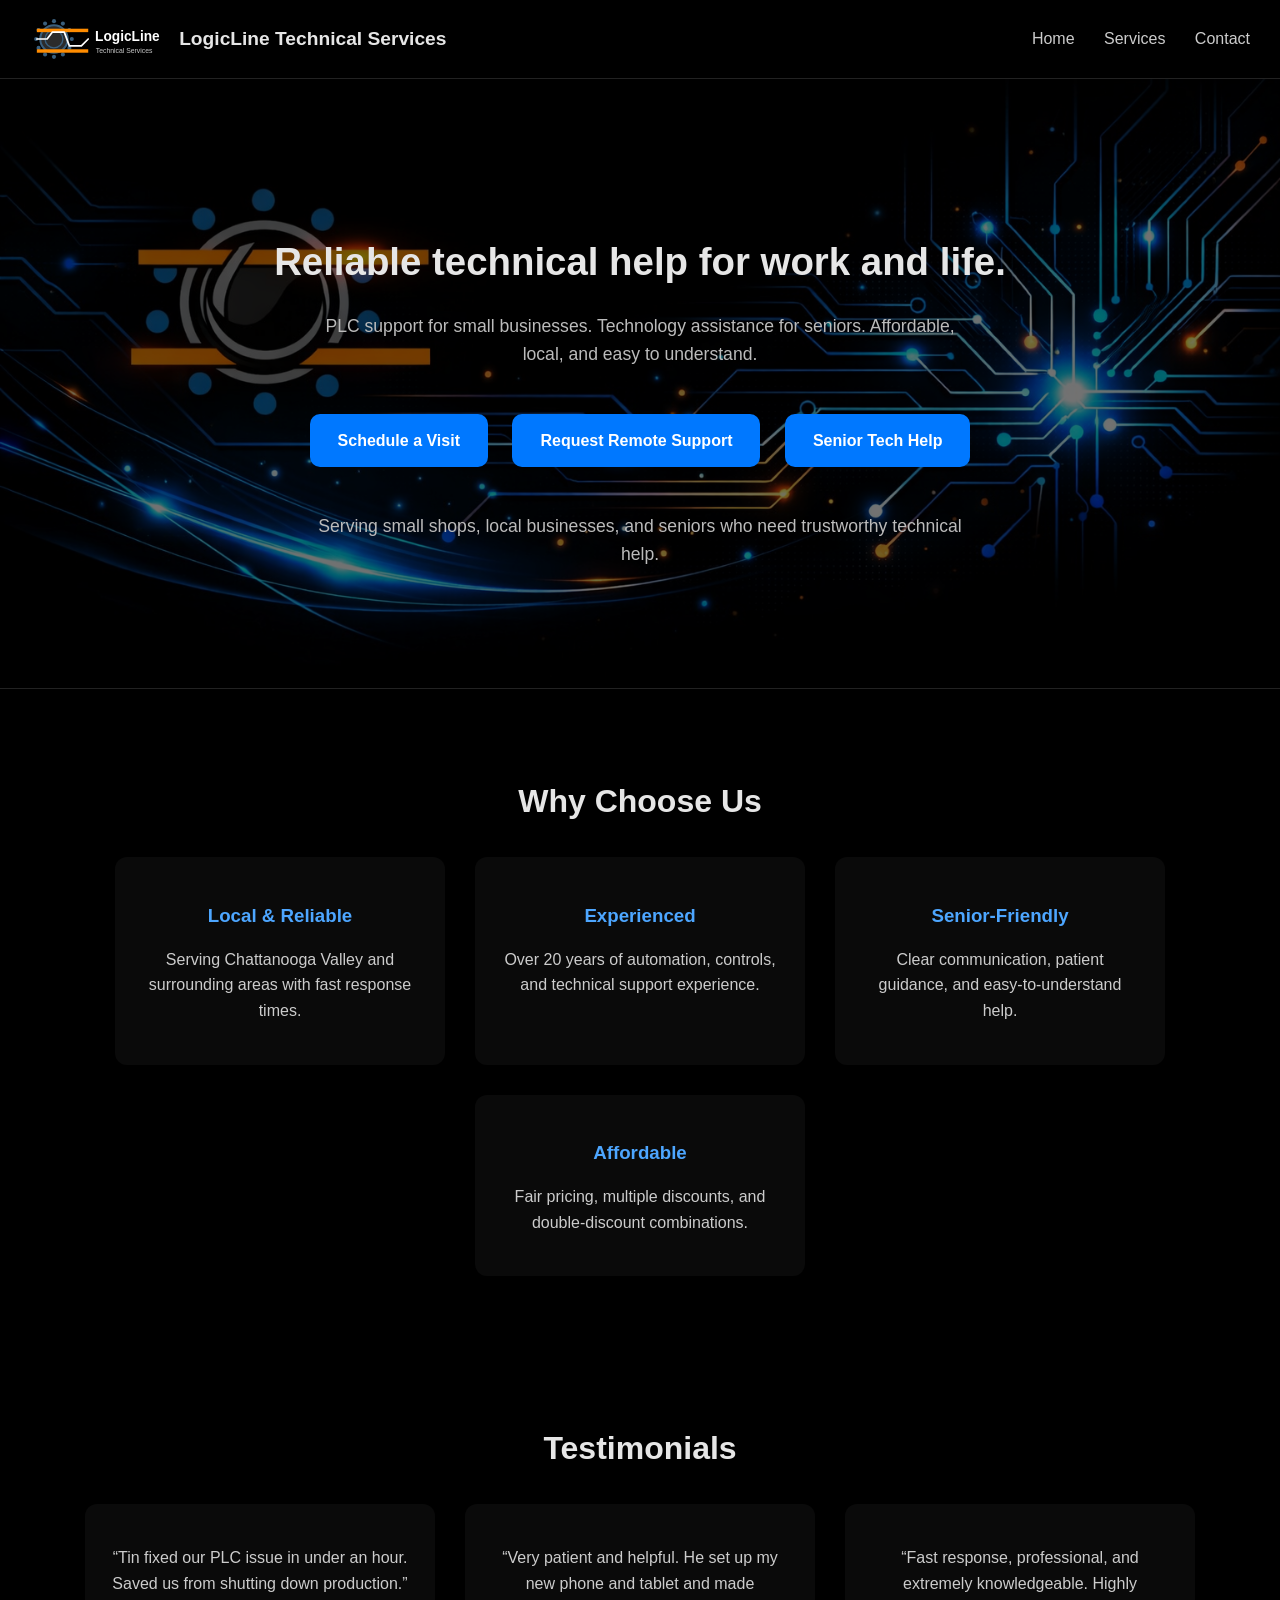
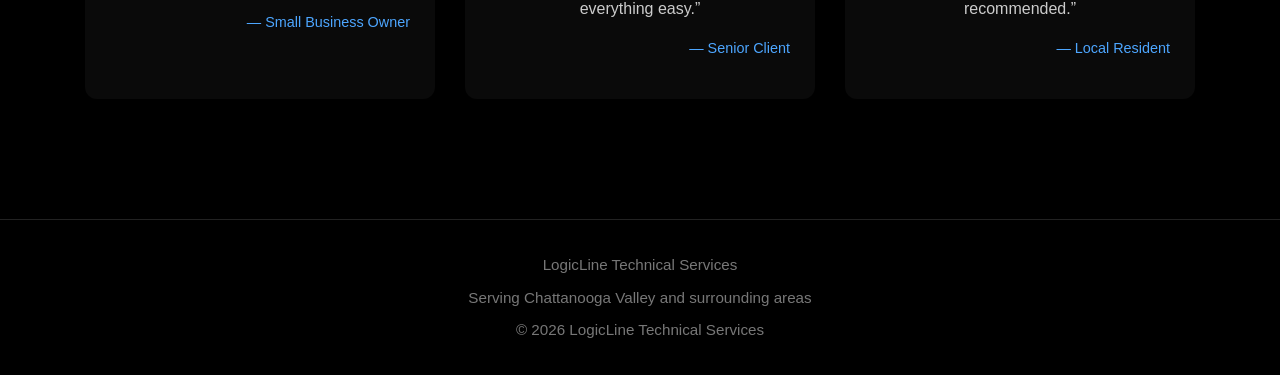
<file: index.html>
<!DOCTYPE html>
<html lang="en">
<head>
  <meta charset="UTF-8">
  <title>LogicLine Technical Services</title>
  <link rel="stylesheet" href="css/styles.css">
  <script src="js/main.js" defer></script>
</head>

<body>

<!-- NAVBAR -->
<header class="navbar">
  <div class="nav-left">
    <img src="img/logo.svg" alt="LogicLine Logo" class="nav-logo">
    <span class="nav-title">LogicLine Technical Services</span>
  </div>

  <nav class="nav-links">
    <a href="index.html">Home</a>
    <a href="services.html">Services</a>
    <a href="contact.html">Contact</a>
  </nav>

  <div class="hamburger" onclick="toggleMenu()">☰</div>
</header>

<!-- MOBILE MENU -->
<div id="mobile-menu" class="mobile-menu">
  <a href="index.html">Home</a>
  <a href="services.html">Services</a>
  <a href="contact.html">Contact</a>
</div>

<!-- HERO -->
<section id="hero">
  <h2>Reliable technical help for work and life.</h2>
  <p>PLC support for small businesses. Technology assistance for seniors. Affordable, local, and easy to understand.</p>

  <div class="buttons">
    <a class="btn" href="book.html">Schedule a Visit</a>
    <a class="btn" href="contact.html">Request Remote Support</a>
    <a class="btn" href="services.html">Senior Tech Help</a>
  </div>

  <p class="subline">Serving small shops, local businesses, and seniors who need trustworthy technical help.</p>
</section>

<!-- WHY CHOOSE US -->
<section class="page-section">
  <h2 class="section-title">Why Choose Us</h2>

  <div class="why-grid">

    <div class="why-card">
      <h3>Local & Reliable</h3>
      <p>Serving Chattanooga Valley and surrounding areas with fast response times.</p>
    </div>

    <div class="why-card">
      <h3>Experienced</h3>
      <p>Over 20 years of automation, controls, and technical support experience.</p>
    </div>

    <div class="why-card">
      <h3>Senior-Friendly</h3>
      <p>Clear communication, patient guidance, and easy-to-understand help.</p>
    </div>

    <div class="why-card">
      <h3>Affordable</h3>
      <p>Fair pricing, multiple discounts, and double-discount combinations.</p>
    </div>

  </div>
</section>

<!-- TESTIMONIALS -->
<section class="page-section">
  <h2 class="section-title">Testimonials</h2>

  <div class="testimonial-grid">

    <div class="testimonial-card">
      <p class="testimonial-text">
        “Tin fixed our PLC issue in under an hour. Saved us from shutting down production.”
      </p>
      <p class="testimonial-author">— Small Business Owner</p>
    </div>

    <div class="testimonial-card">
      <p class="testimonial-text">
        “Very patient and helpful. He set up my new phone and tablet and made everything easy.”
      </p>
      <p class="testimonial-author">— Senior Client</p>
    </div>

    <div class="testimonial-card">
      <p class="testimonial-text">
        “Fast response, professional, and extremely knowledgeable. Highly recommended.”
      </p>
      <p class="testimonial-author">— Local Resident</p>
    </div>

  </div>
</section>

<!-- FOOTER -->
<footer>
  <p>LogicLine Technical Services</p>
  <p>Serving Chattanooga Valley and surrounding areas</p>
  <p>© 2026 LogicLine Technical Services</p>
</footer>

</body>
</html>
</file>
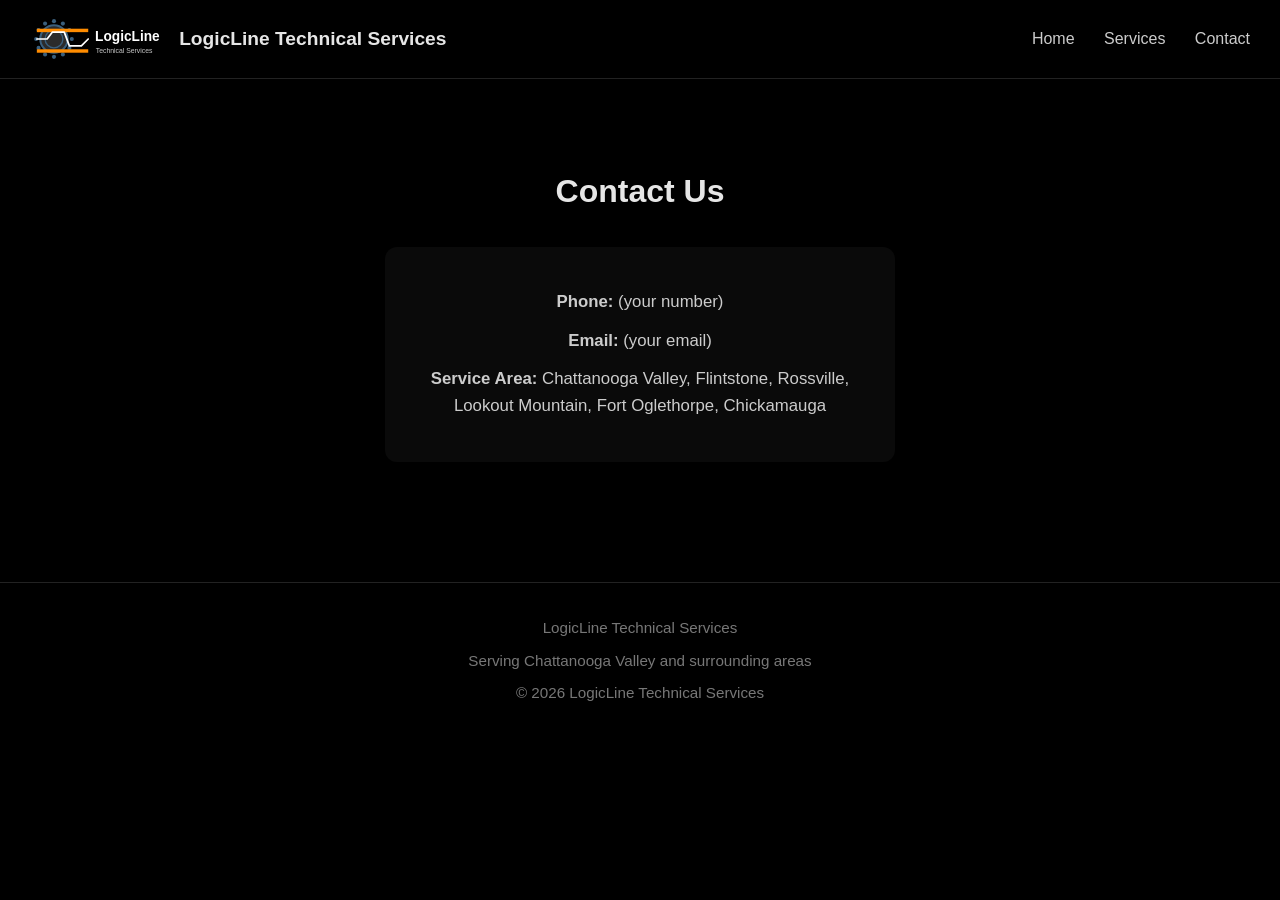
<file: contact.html>
<!DOCTYPE html>
<html lang="en">
<head>
  <meta charset="UTF-8">
  <title>Contact - LogicLine Technical Services</title>
  <link rel="stylesheet" href="css/styles.css">
</head>

<body>

<header class="navbar">
  <div class="nav-left">
    <img src="img/logo.svg" alt="LogicLine Logo" class="nav-logo">
    <span class="nav-title">LogicLine Technical Services</span>
  </div>

  <nav class="nav-links">
    <a href="index.html">Home</a>
    <a href="services.html">Services</a>
    <a href="contact.html">Contact</a>
  </nav>
</header>
<div class="hamburger" onclick="toggleMenu()">
  ☰
</div>

<section class="page-section">
  <h2 class="section-title">Contact Us</h2>

  <div class="contact-box">
    <p><strong>Phone:</strong> (your number)</p>
    <p><strong>Email:</strong> (your email)</p>
    <p><strong>Service Area:</strong> Chattanooga Valley, Flintstone, Rossville, Lookout Mountain, Fort Oglethorpe, Chickamauga</p>
  </div>
</section>

<footer>
  <p>LogicLine Technical Services</p>
  <p>Serving Chattanooga Valley and surrounding areas</p>
  <p>© 2026 LogicLine Technical Services</p>
</footer>

</body>
</html>
</file>
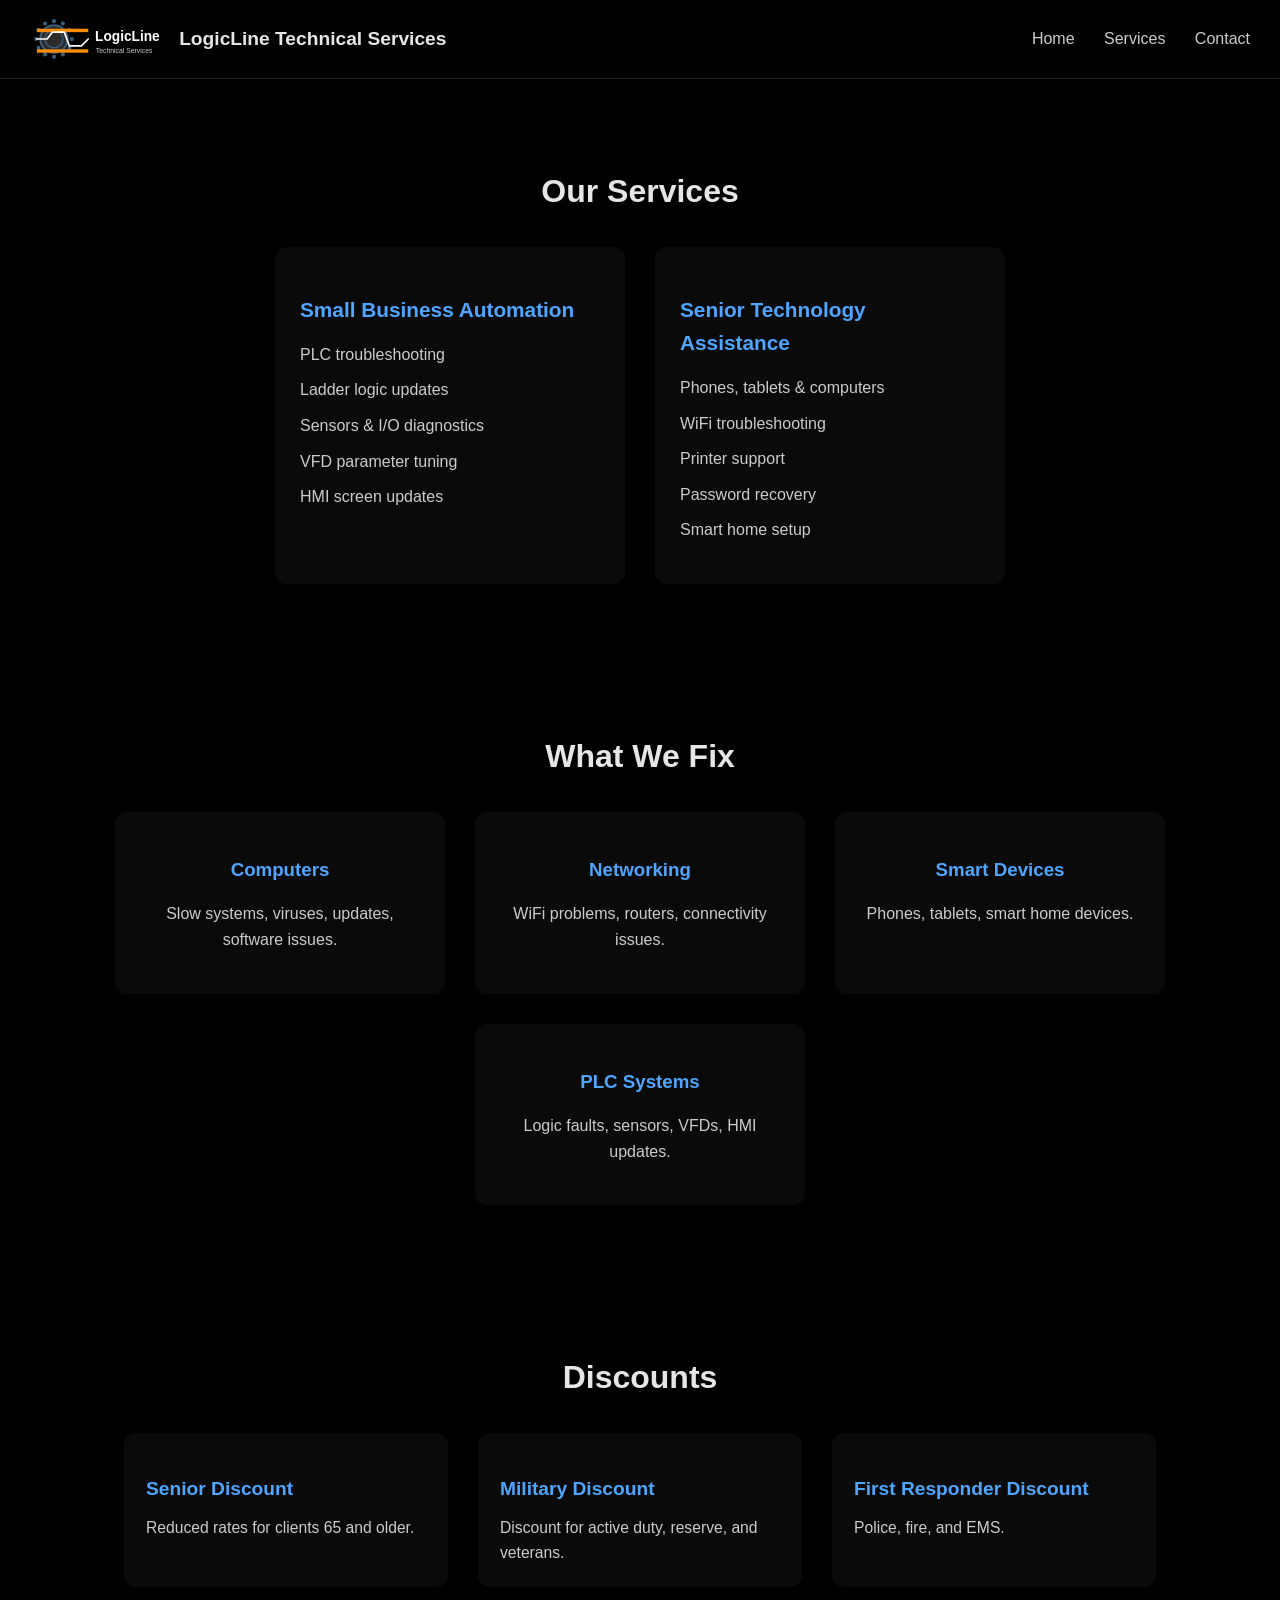
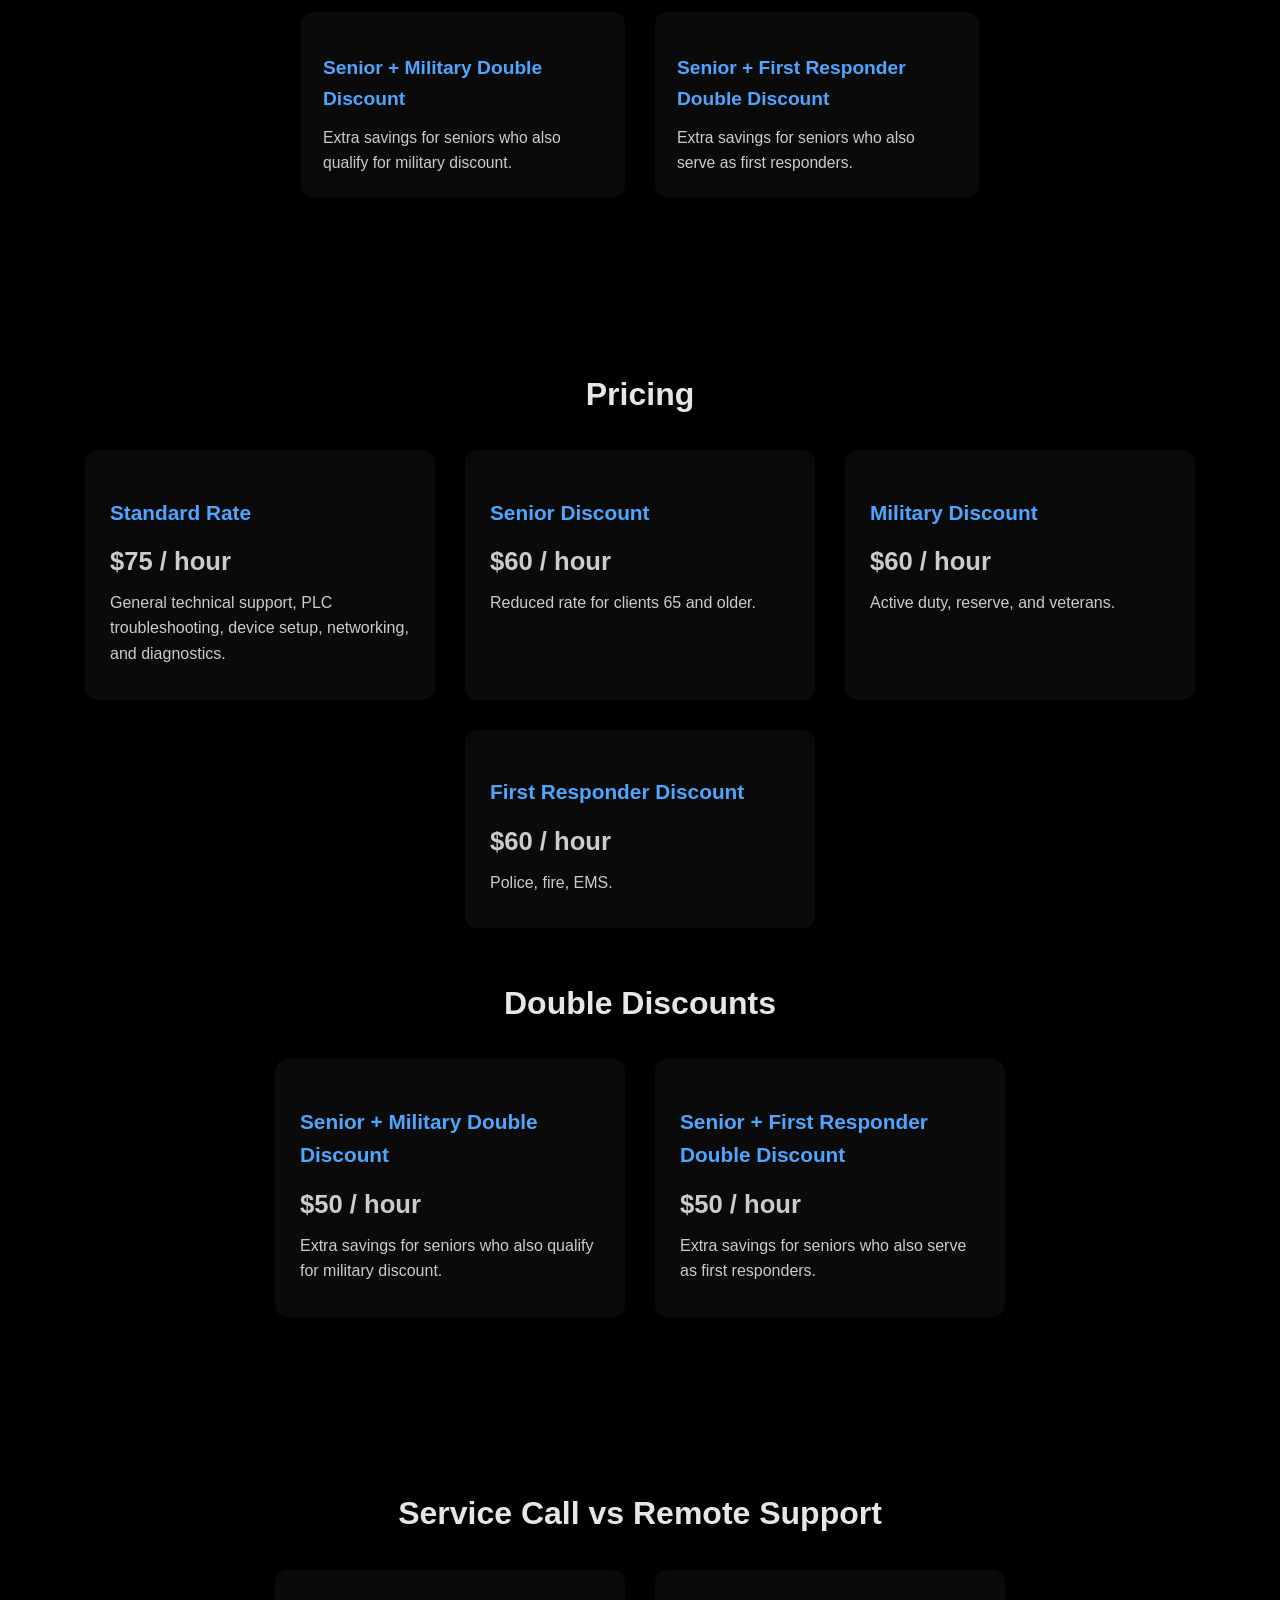
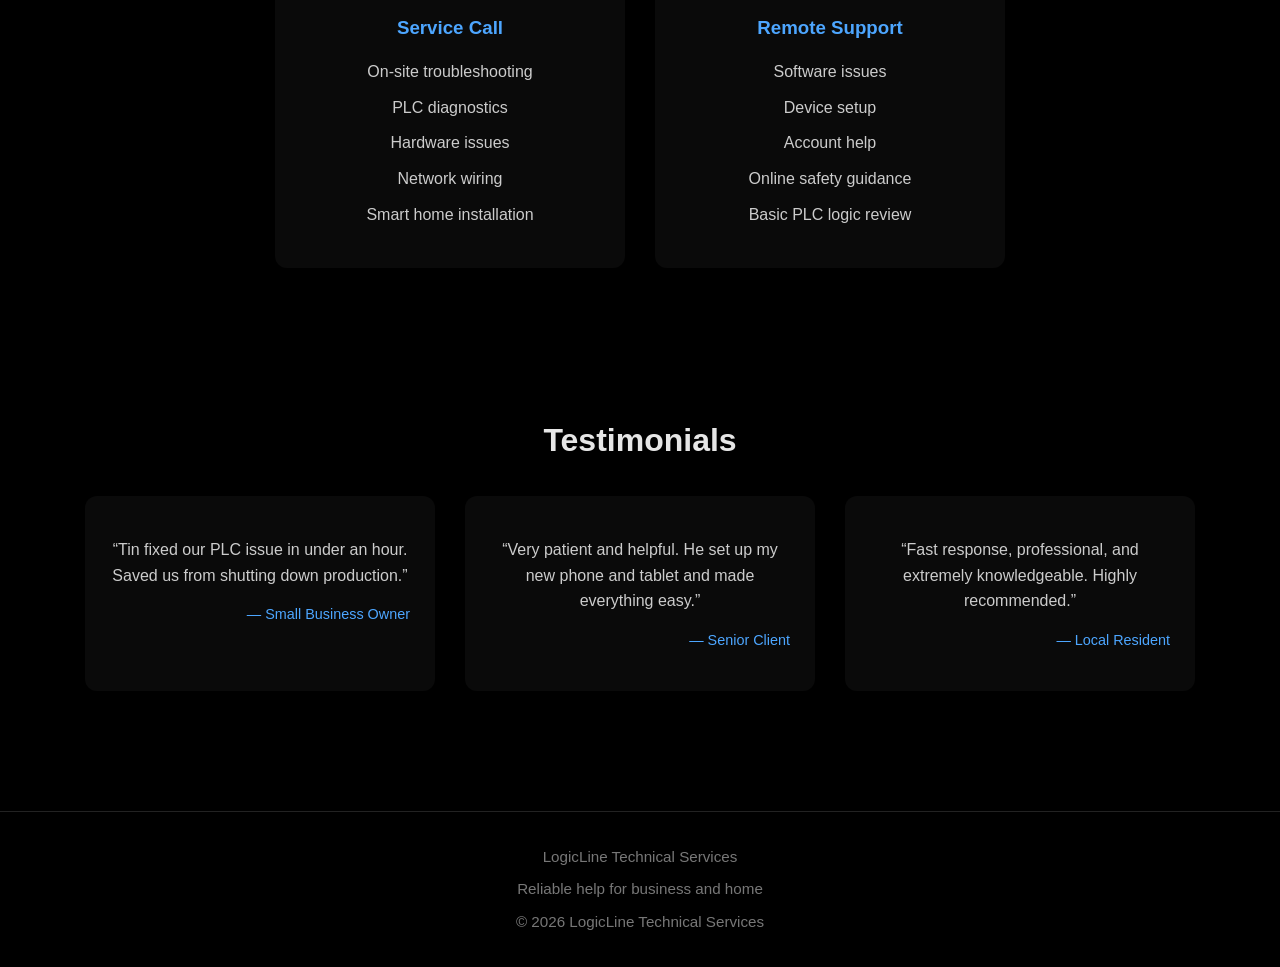
<file: services.html>
<!DOCTYPE html>
<html lang="en">
<head>
  <meta charset="UTF-8">
  <title>Services - LogicLine Technical Services</title>
  <link rel="stylesheet" href="css/styles.css">
  <script src="js/main.js" defer></script>
</head>

<body>

<!-- NAVBAR -->
<header class="navbar">
  <div class="nav-left">
    <img src="img/logo.svg" alt="LogicLine Logo" class="nav-logo">
    <span class="nav-title">LogicLine Technical Services</span>
  </div>

  <nav class="nav-links">
    <a href="index.html">Home</a>
    <a href="services.html">Services</a>
    <a href="contact.html">Contact</a>
  </nav>

  <div class="hamburger" onclick="toggleMenu()">☰</div>
</header>

<!-- MOBILE MENU -->
<div id="mobile-menu" class="mobile-menu">
  <a href="index.html">Home</a>
  <a href="services.html">Services</a>
  <a href="contact.html">Contact</a>
</div>

<!-- SERVICES -->
<section class="page-section">
  <h2 class="section-title">Our Services</h2>

  <div class="service-grid">

    <div class="service-card">
      <h3>Small Business Automation</h3>
      <ul>
        <li>PLC troubleshooting</li>
        <li>Ladder logic updates</li>
        <li>Sensors & I/O diagnostics</li>
        <li>VFD parameter tuning</li>
        <li>HMI screen updates</li>
      </ul>
    </div>

    <div class="service-card">
      <h3>Senior Technology Assistance</h3>
      <ul>
        <li>Phones, tablets & computers</li>
        <li>WiFi troubleshooting</li>
        <li>Printer support</li>
        <li>Password recovery</li>
        <li>Smart home setup</li>
      </ul>
    </div>

  </div>
</section>

<!-- WHAT WE FIX -->
<section class="page-section">
  <h2 class="section-title">What We Fix</h2>

  <div class="fix-grid">

    <div class="fix-card">
      <h3>Computers</h3>
      <p>Slow systems, viruses, updates, software issues.</p>
    </div>

    <div class="fix-card">
      <h3>Networking</h3>
      <p>WiFi problems, routers, connectivity issues.</p>
    </div>

    <div class="fix-card">
      <h3>Smart Devices</h3>
      <p>Phones, tablets, smart home devices.</p>
    </div>

    <div class="fix-card">
      <h3>PLC Systems</h3>
      <p>Logic faults, sensors, VFDs, HMI updates.</p>
    </div>

  </div>
</section>

<!-- DISCOUNTS -->
<section class="page-section">
  <h2 class="section-title">Discounts</h2>

  <div class="discount-grid">

    <div class="discount-card">
      <h3>Senior Discount</h3>
      <p>Reduced rates for clients 65 and older.</p>
    </div>

    <div class="discount-card">
      <h3>Military Discount</h3>
      <p>Discount for active duty, reserve, and veterans.</p>
    </div>

    <div class="discount-card">
      <h3>First Responder Discount</h3>
      <p>Police, fire, and EMS.</p>
    </div>

  </div>

  <div class="discount-grid">

    <div class="discount-card">
      <h3>Senior + Military Double Discount</h3>
      <p>Extra savings for seniors who also qualify for military discount.</p>
    </div>

    <div class="discount-card">
      <h3>Senior + First Responder Double Discount</h3>
      <p>Extra savings for seniors who also serve as first responders.</p>
    </div>

  </div>
</section>

<!-- PRICING -->
<section class="page-section">
  <h2 class="section-title">Pricing</h2>

  <div class="pricing-grid">

    <div class="pricing-card">
      <h3>Standard Rate</h3>
      <p class="price">$75 / hour</p>
      <p>General technical support, PLC troubleshooting, device setup, networking, and diagnostics.</p>
    </div>

    <div class="pricing-card">
      <h3>Senior Discount</h3>
      <p class="price">$60 / hour</p>
      <p>Reduced rate for clients 65 and older.</p>
    </div>

    <div class="pricing-card">
      <h3>Military Discount</h3>
      <p class="price">$60 / hour</p>
      <p>Active duty, reserve, and veterans.</p>
    </div>

    <div class="pricing-card">
      <h3>First Responder Discount</h3>
      <p class="price">$60 / hour</p>
      <p>Police, fire, EMS.</p>
    </div>

  </div>

  <h2 class="section-title" style="margin-top:50px;">Double Discounts</h2>

  <div class="pricing-grid">

    <div class="pricing-card">
      <h3>Senior + Military Double Discount</h3>
      <p class="price">$50 / hour</p>
      <p>Extra savings for seniors who also qualify for military discount.</p>
    </div>

    <div class="pricing-card">
      <h3>Senior + First Responder Double Discount</h3>
      <p class="price">$50 / hour</p>
      <p>Extra savings for seniors who also serve as first responders.</p>
    </div>

  </div>
</section>

<!-- SERVICE CALL VS REMOTE SUPPORT -->
<section class="page-section">
  <h2 class="section-title">Service Call vs Remote Support</h2>

  <div class="compare-grid">

    <div class="compare-card">
      <h3>Service Call</h3>
      <ul>
        <li>On-site troubleshooting</li>
        <li>PLC diagnostics</li>
        <li>Hardware issues</li>
        <li>Network wiring</li>
        <li>Smart home installation</li>
      </ul>
    </div>

    <div class="compare-card">
      <h3>Remote Support</h3>
      <ul>
        <li>Software issues</li>
        <li>Device setup</li>
        <li>Account help</li>
        <li>Online safety guidance</li>
        <li>Basic PLC logic review</li>
      </ul>
    </div>

  </div>
</section>

<!-- TESTIMONIALS -->
<section class="page-section">
  <h2 class="section-title">Testimonials</h2>

  <div class="testimonial-grid">

    <div class="testimonial-card">
      <p class="testimonial-text">
        “Tin fixed our PLC issue in under an hour. Saved us from shutting down production.”
      </p>
      <p class="testimonial-author">— Small Business Owner</p>
    </div>

    <div class="testimonial-card">
      <p class="testimonial-text">
        “Very patient and helpful. He set up my new phone and tablet and made everything easy.”
      </p>
      <p class="testimonial-author">— Senior Client</p>
    </div>

    <div class="testimonial-card">
      <p class="testimonial-text">
        “Fast response, professional, and extremely knowledgeable. Highly recommended.”
      </p>
      <p class="testimonial-author">— Local Resident</p>
    </div>

  </div>
</section>

<!-- FOOTER -->
<footer>
  <p>LogicLine Technical Services</p>
  <p>Reliable help for business and home</p>
  <p>© 2026 LogicLine Technical Services</p>
</footer>

</body>
</html>
</file>
<file: css/styles.css>
/* GLOBAL PURE BLACK THEME */
body {
  margin: 0;
  padding: 0;
  font-family: Arial, sans-serif;
  background: #000000;
  color: #e6e6e6;
  line-height: 1.6;
}

/* NAVBAR */
.navbar {
  background: #000000;
  padding: 15px 30px;
  display: flex;
  align-items: center;
  justify-content: space-between;
  border-bottom: 1px solid #222;
  position: sticky;
  top: 0;
  z-index: 100;
}

.nav-left {
  display: flex;
  align-items: center;
  gap: 12px;
}

.nav-logo {
  height: 48px;
}

.nav-title {
  font-size: 1.2rem;
  font-weight: bold;
  color: #e6e6e6;
}

.nav-links a {
  color: #ccc;
  margin-left: 25px;
  text-decoration: none;
  font-size: 1rem;
  transition: color 0.2s ease;
}

.nav-links a:hover {
  color: #4da6ff;
}

/* HAMBURGER MENU */
.hamburger {
  display: none;
  font-size: 2rem;
  cursor: pointer;
  color: #ccc;
}

.mobile-menu {
  display: none;
  flex-direction: column;
  background: #000000;
  padding: 20px;
  border-bottom: 1px solid #222;
}

.mobile-menu a {
  color: #ccc;
  padding: 12px 0;
  text-decoration: none;
  font-size: 1.1rem;
}

.mobile-menu a:hover {
  color: #4da6ff;
}

/* FADE-IN ANIMATION */
@keyframes heroFadeIn {
  0% {
    opacity: 0;
    transform: translateY(25px);
  }
  100% {
    opacity: 1;
    transform: translateY(0);
  }
}

#hero {
  position: relative;
  background: url('../img/hero.jpg') center/cover no-repeat;
  padding: 120px 20px;
  text-align: center;
  border-bottom: 1px solid #222;

  opacity: 0;
  animation: heroFadeIn 1.2s ease-out forwards;
}
#hero::before {
  content: "";
  position: absolute;
  top: 0;
  left: 0;
  width: 100%;
  height: 100%;
  background: rgba(0, 0, 0, 0.55); /* 55% dark overlay */
  z-index: 1;
}
#hero * {
  position: relative;
  z-index: 2;
}


#hero h2 {
  font-size: 2.4rem;
  margin-bottom: 20px;
}

#hero p {
  max-width: 650px;
  margin: 0 auto;
  color: #bbb;
  font-size: 1.1rem;
}

/* BUTTONS */
.buttons {
  margin: 35px 0;
}

.btn {
  display: inline-block;
  padding: 14px 28px;
  margin: 10px;
  background: #0078ff;
  color: white;
  border-radius: 10px;
  text-decoration: none;
  font-weight: bold;
  font-size: 1rem;
  transition: background 0.2s ease, transform 0.1s ease;
}

.btn:hover {
  background: #3399ff;
  transform: translateY(-2px);
}

.subline {
  margin-top: 20px;
  color: #888;
}

/* PAGE SECTIONS */
.page-section {
  padding: 60px 20px;
  text-align: center;
}

.section-title {
  font-size: 2rem;
  margin-bottom: 30px;
  color: #e6e6e6;
}

/* WHY CHOOSE US */
.why-grid {
  display: flex;
  justify-content: center;
  gap: 30px;
  flex-wrap: wrap;
}

.why-card {
  background: #0a0a0a;
  padding: 25px;
  border-radius: 12px;
  width: 280px;
  box-shadow: 0 0 12px rgba(0,0,0,0.6);
}

.why-card h3 {
  color: #4da6ff;
  margin-bottom: 10px;
}

.why-card p {
  color: #ccc;
}

/* TESTIMONIALS */
.testimonial-grid {
  display: flex;
  justify-content: center;
  gap: 30px;
  flex-wrap: wrap;
}

.testimonial-card {
  background: #0a0a0a;
  padding: 25px;
  border-radius: 12px;
  width: 300px;
  box-shadow: 0 0 12px rgba(0,0,0,0.6);
}

.testimonial-text {
  font-size: 1rem;
  color: #ccc;
  margin-bottom: 15px;
}

.testimonial-author {
  font-size: 0.9rem;
  color: #4da6ff;
  text-align: right;
}

/* SERVICE GRID */
.service-grid {
  display: flex;
  justify-content: center;
  gap: 30px;
  flex-wrap: wrap;
}

.service-card {
  background: #0a0a0a;
  padding: 25px;
  border-radius: 12px;
  width: 300px;
  text-align: left;
  box-shadow: 0 0 12px rgba(0,0,0,0.6);
}

.service-card h3 {
  margin-bottom: 15px;
  color: #4da6ff;
  font-size: 1.3rem;
}

.service-card ul {
  list-style: none;
  padding: 0;
}

.service-card li {
  margin: 10px 0;
  color: #ccc;
  font-size: 1rem;
}

/* DISCOUNTS */
.discount-grid {
  display: flex;
  justify-content: center;
  gap: 30px;
  flex-wrap: wrap;
  margin-bottom: 25px;
}

.discount-card {
  background: #0a0a0a;
  padding: 22px;
  border-radius: 12px;
  width: 280px;
  text-align: left;
  box-shadow: 0 0 10px rgba(0,0,0,0.6);
}

.discount-card h3 {
  margin-bottom: 10px;
  color: #4da6ff;
  font-size: 1.2rem;
}

.discount-card p {
  margin: 0;
  color: #ccc;
  font-size: 0.98rem;
}

/* PRICING */
.pricing-grid {
  display: flex;
  justify-content: center;
  gap: 30px;
  flex-wrap: wrap;
  margin-bottom: 25px;
}

.pricing-card {
  background: #0a0a0a;
  padding: 25px;
  border-radius: 12px;
  width: 300px;
  text-align: left;
  box-shadow: 0 0 12px rgba(0,0,0,0.6);
}

.pricing-card h3 {
  margin-bottom: 12px;
  color: #4da6ff;
  font-size: 1.3rem;
}

.price {
  font-size: 1.6rem;
  font-weight: bold;
  color: #e6e6e6;
  margin-bottom: 12px;
}

.pricing-card p {
  color: #ccc;
  margin: 8px 0;
}

/* WHAT WE FIX */
.fix-grid {
  display: flex;
  justify-content: center;
  gap: 30px;
  flex-wrap: wrap;
}

.fix-card {
  background: #0a0a0a;
  padding: 25px;
  border-radius: 12px;
  width: 280px;
  box-shadow: 0 0 12px rgba(0,0,0,0.6);
}

.fix-card h3 {
  color: #4da6ff;
  margin-bottom: 10px;
}

.fix-card p {
  color: #ccc;
}

/* COMPARISON */
.compare-grid {
  display: flex;
  justify-content: center;
  gap: 30px;
  flex-wrap: wrap;
}

.compare-card {
  background: #0a0a0a;
  padding: 25px;
  border-radius: 12px;
  width: 300px;
  box-shadow: 0 0 12px rgba(0,0,0,0.6);
}

.compare-card h3 {
  color: #4da6ff;
  margin-bottom: 15px;
}

.compare-card ul {
  list-style: none;
  padding: 0;
}

.compare-card li {
  margin: 10px 0;
  color: #ccc;
}

/* CONTACT BOX */
.contact-box {
  background: #0a0a0a;
  padding: 30px;
  border-radius: 12px;
  max-width: 450px;
  margin: 0 auto;
  box-shadow: 0 0 12px rgba(0,0,0,0.6);
}

.contact-box p {
  margin: 12px 0;
  color: #ccc;
  font-size: 1.05rem;
}

/* FOOTER */
footer {
  background: #000000;
  padding: 25px;
  text-align: center;
  color: #777;
  margin-top: 60px;
  border-top: 1px solid #222;
}

footer p {
  margin: 8px 0;
  font-size: 0.95rem;
}

/* MOBILE RESPONSIVE */
@media (max-width: 700px) {
  .nav-links {
    display: none;
  }

  .hamburger {
    display: block;
  }

  .service-card,
  .pricing-card,
  .discount-card,
  .testimonial-card,
  .why-card,
  .fix-card,
  .compare-card {
    width: 90%;
  }
}
.payment-grid {
  display: flex;
  justify-content: center;
  gap: 30px;
  flex-wrap: wrap;
  margin-bottom: 25px;
}

.payment-card {
  background: #0a0a0a;
  padding: 25px;
  border-radius: 12px;
  width: 300px;
  text-align: left;
  box-shadow: 0 0 12px rgba(0,0,0,0.6);
}

.payment-card h3 {
  margin-bottom: 12px;
  color: #4da6ff;
  font-size: 1.3rem;
}

.payment-card p {
  color: #ccc;
  margin: 8px 0;
}

.payment-card .price {
  font-size: 1.6rem;
  font-weight: bold;
  color: #e6e6e6;
  margin-bottom: 12px;
}
.contact-box select,
.contact-box input,
.contact-box textarea {
  width: 100%;
  padding: 12px;
  margin: 10px 0;
  border-radius: 8px;
  border: 1px solid #333;
  background: #111;
  color: #e6e6e6;
  font-size: 1rem;
}
</file>
